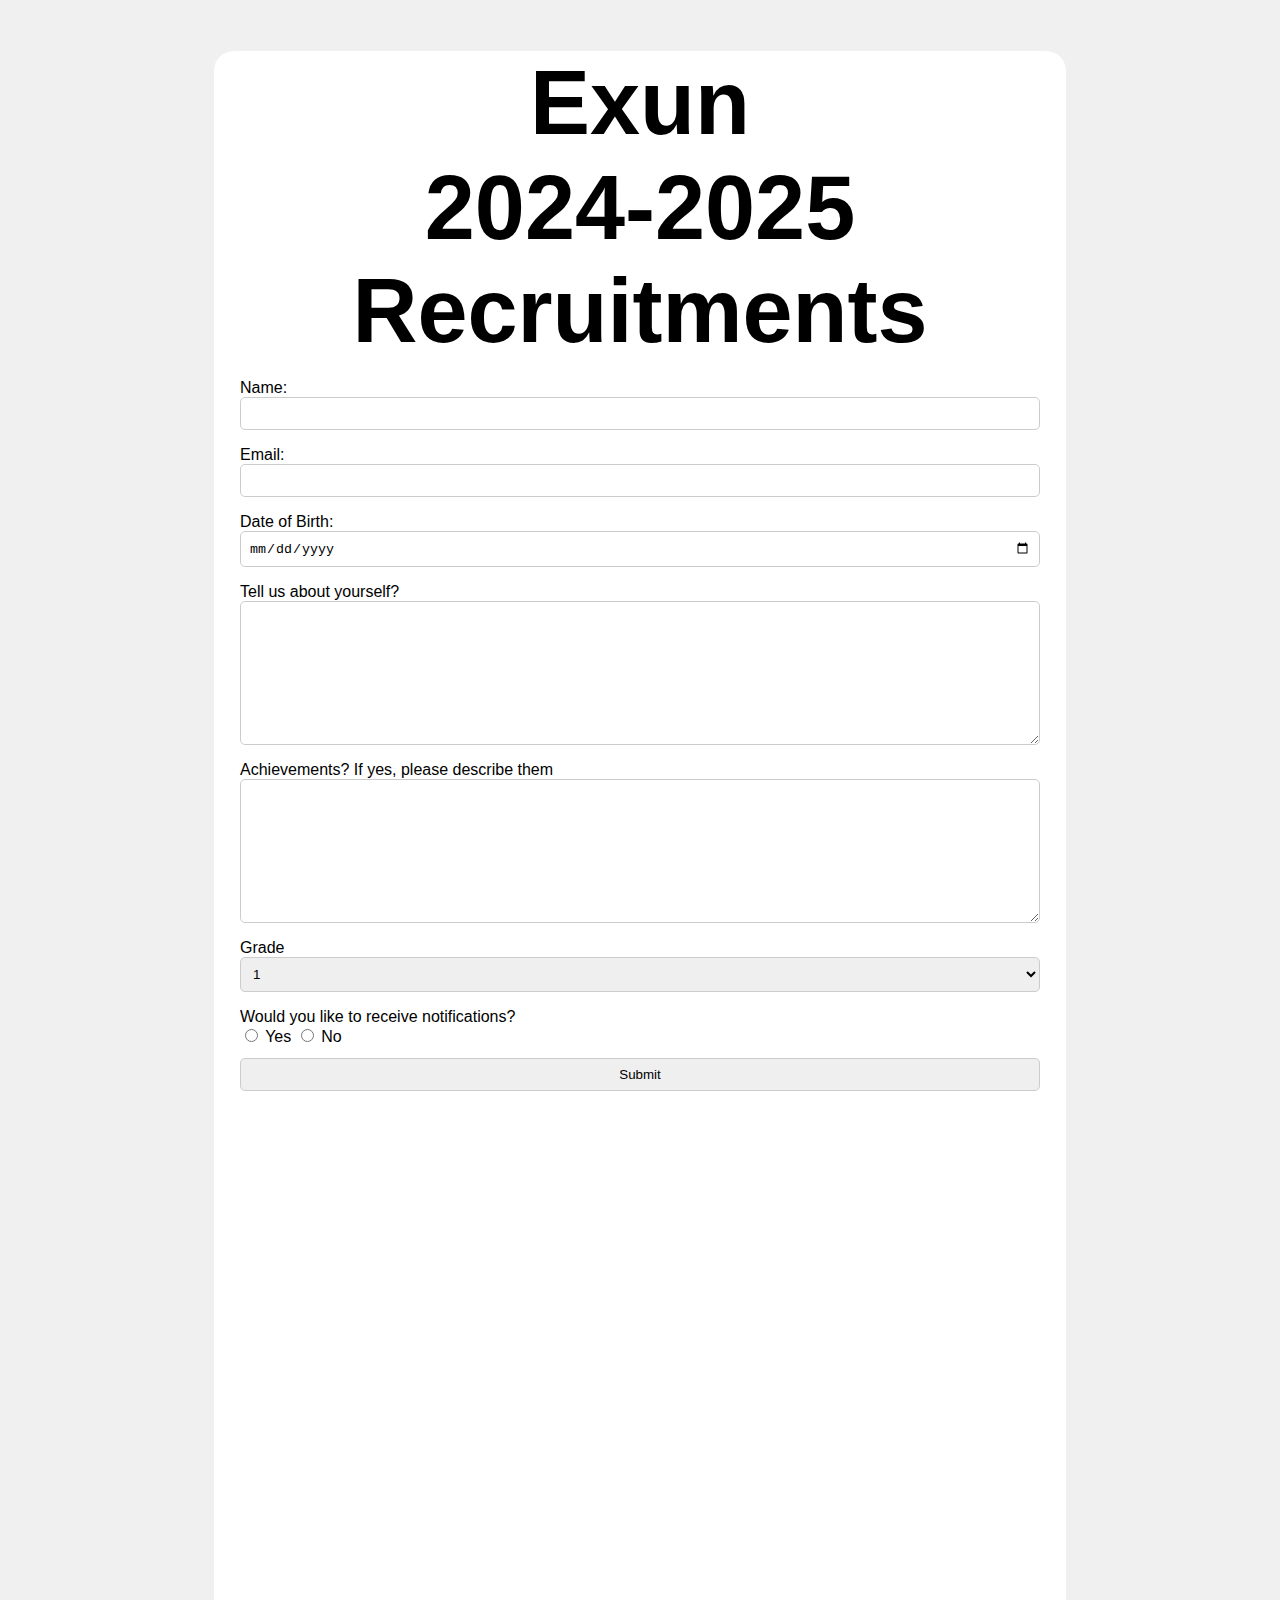
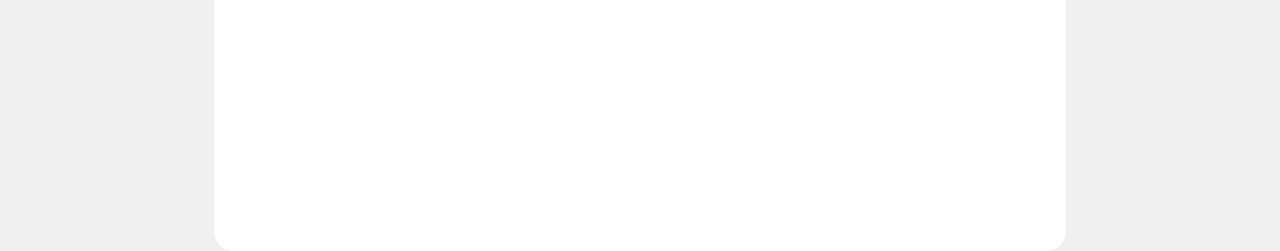
<file: public/index.html>
<!DOCTYPE html>
<html lang="en">

<head>
    <meta charset="UTF-8">
    <meta name="viewport" content="width=device-width, initial-scale=1.0">
    <link rel="stylesheet" href="index.css">

</head>

<body>
    <div id="main">
        <h1>Exun</h1>
        <h1>2024-2025 Recruitments</h1>
        <form method="post" id="form" action="/upload">
            <label for="name">Name:</label>
            <input type="text" name="name" id="name" required>
            <label for="email">Email:</label>
            <input type="email" name="email" id="email" required>
            <label for="dob">Date of Birth:</label>
            <input type="date" name="dob" id="dob" required>
            <label for="Background">Tell us about yourself?</label>
            <textarea name="background" id="background" required></textarea>
            <label for="achievements">Achievements? If yes, please describe them</label>
            <textarea name="achievements" id="achievements"></textarea>
            <label for="grade">Grade</label>
            <select id="grade" value="Grade">
                <option value="1">1</option>
                <option value="2">2</option>
                <option value="3">3</option>
                <option value="4">4</option>
                <option value="5">5</option>
                <option value="6">6</option>
                <option value="7">7</option>
                <option value="8">8</option>
                <option value="9">9</option>
                <option value="10">10</option>
                <option value="11">11</option>
                <option value="12">12</option>
            </select>
            <label for="notification">Would you like to receive notifications?</label>
            <div id="notification">
                <input type="radio" name="notification" value="yes" id="yes" required>
                <label for="yes">Yes</label>
                <input type="radio" name="notification" value="no" id="no" required>
                <label for="no">No</label>
            </div>
            <input type="submit" value="Submit" id="submit">
        </form>
    </div>
</body>
<script src="index.js"></script>

</html>
</file>
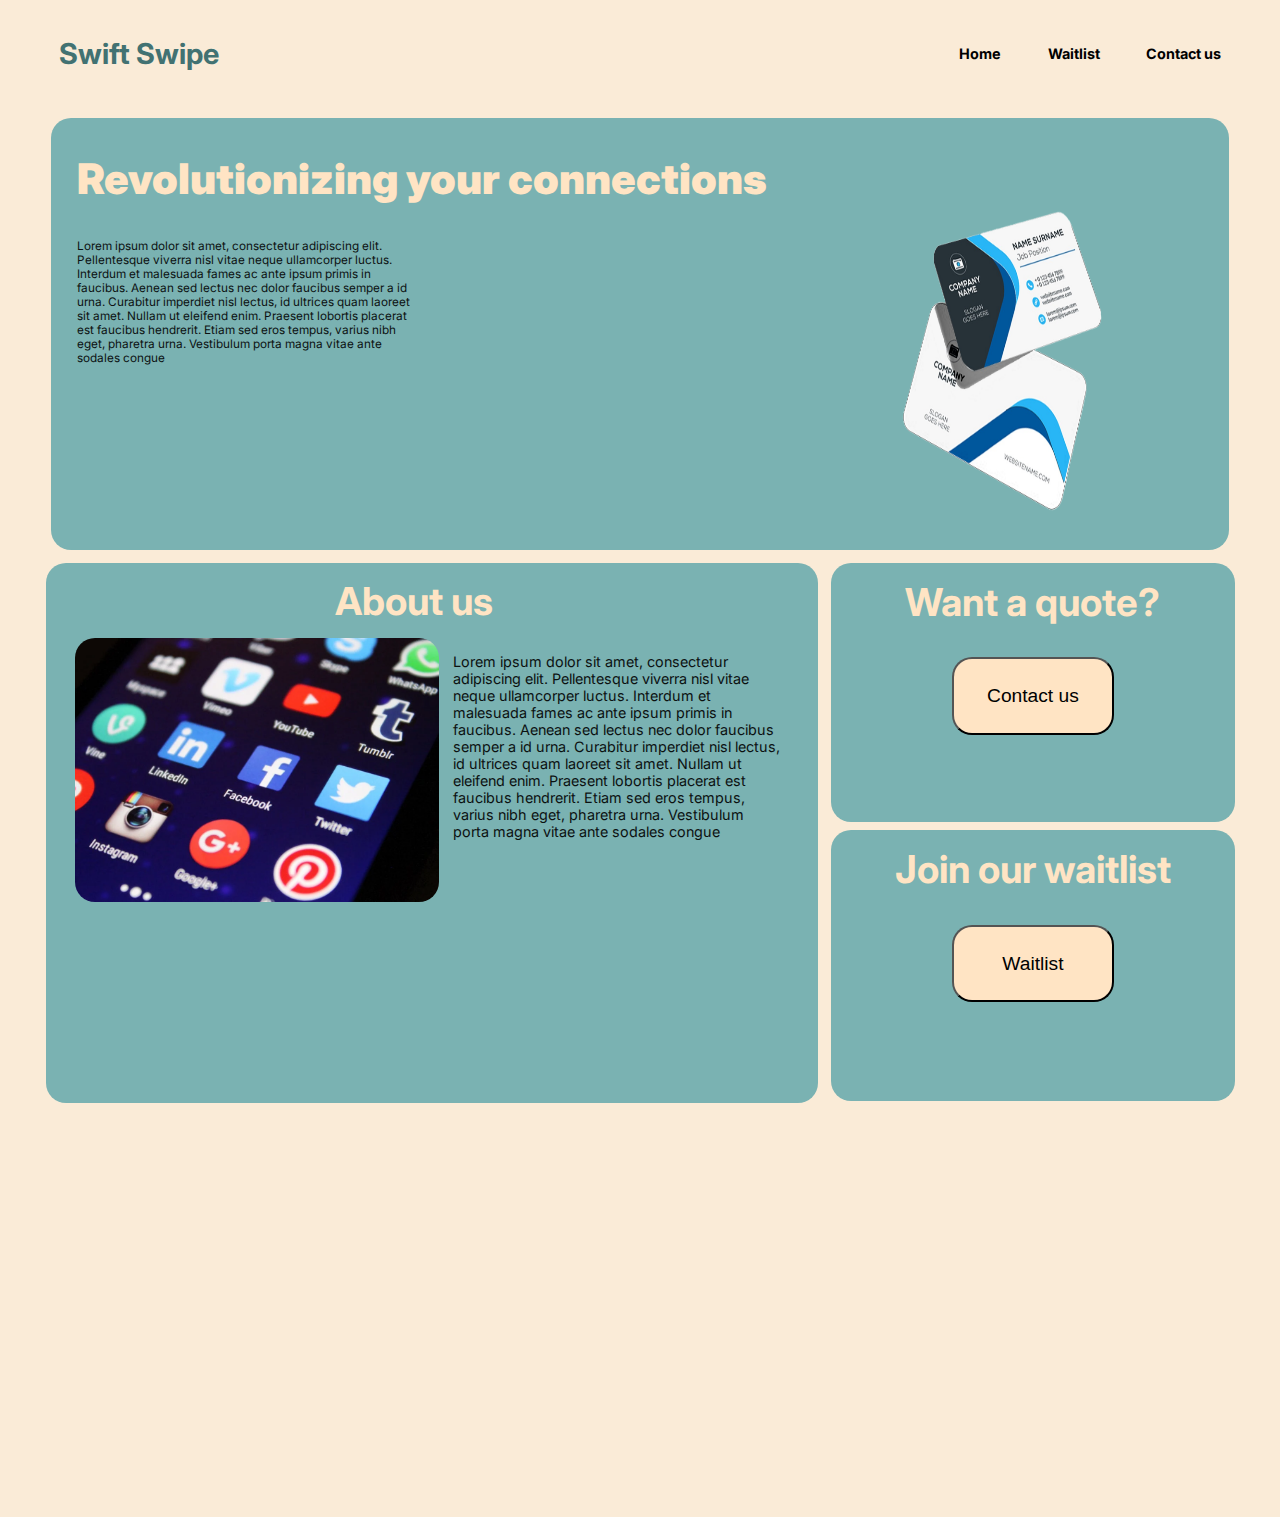
<file: Swift-swipe-site/index.html>
<!DOCTYPE html>
<html lang="en">
<head>  
    <link href='https://fonts.googleapis.com/css?family=Inter' rel='stylesheet'>
    <link rel="stylesheet" href="index.css">
    <meta charset="UTF-8">
    <meta name="viewport" content="width=device-width, initial-scale=1.0">
    
</head>
<body>

    <div id="navbar">
        <h2 id="logo" style="color: #427272;font-size: 1.8em;">Swift Swipe</h2>
        <div id="links">
            <h2 onclick="window.location.href='index.html'">Home</h2>
            <h2 onclick="window.location.href='Waitlist.html'">Waitlist</h2>
            <h2 onclick="window.location.href = 'contact.html'">Contact us</h2>
        </div>
    </div>
    <div id="banner">
        <div id="content">
            <h2>Revolutionizing your connections</h2>
             <p>Lorem ipsum dolor sit amet, consectetur adipiscing elit. Pellentesque viverra nisl vitae neque ullamcorper luctus. Interdum et malesuada fames ac ante ipsum primis in faucibus. Aenean sed lectus nec dolor faucibus semper a id urna. Curabitur imperdiet nisl lectus, id ultrices quam laoreet sit amet. Nullam ut eleifend enim. Praesent lobortis placerat est faucibus hendrerit. Etiam sed eros tempus, varius nibh eget, pharetra urna. Vestibulum porta magna vitae ante sodales congue</p>
        </div>
        <img src="images/card.png">
    </div>
   <div id="r2">
        
            
            <div id="about">

                <h2>About us</h2>
               
                <div id="aboutcont">
                    <img src="images/im1.png">
                   
                    <p>Lorem ipsum dolor sit amet, consectetur adipiscing elit. Pellentesque viverra nisl vitae neque ullamcorper luctus. Interdum et malesuada fames ac ante ipsum primis in faucibus. Aenean sed lectus nec dolor faucibus semper a id urna. Curabitur imperdiet nisl lectus, id ultrices quam laoreet sit amet. Nullam ut eleifend enim. Praesent lobortis placerat est faucibus hendrerit. Etiam sed eros tempus, varius nibh eget, pharetra urna. Vestibulum porta magna vitae ante sodales congue</p>
                </div>
            </div>
            <div id="c2">
                <div id="contact">
                    <h2>Want a quote?</h2>
                    <button onclick="window.location.href = 'contact.html'; ">
                        Contact us
                    </button>

                </div>
                <div id ="Waitlist">   
                    <h2>Join our waitlist</h2>
                    <button onclick="window.location.href = 'waitlist.html'; ">
                        Waitlist
                    </button>

                </div>

            </div>
         
   </div>
    
    
   
    
</body>
</html>
</file>
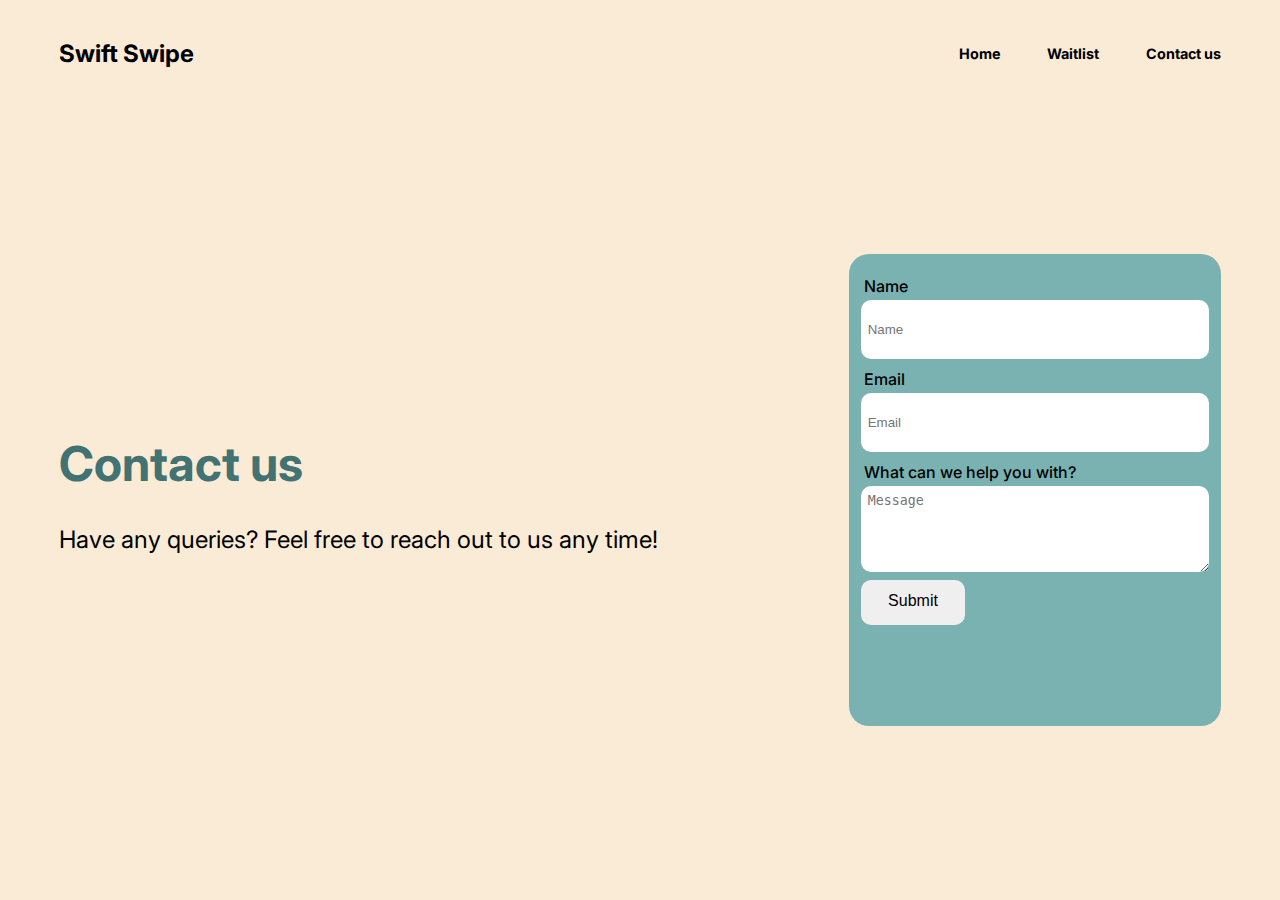
<file: Swift-swipe-site/contact.html>
<!DOCTYPE html>
<html lang="en">
<head>
    <meta charset="UTF-8">
    <meta name="viewport" content="width=device-width, initial-scale=1.0">
    <link href='https://fonts.googleapis.com/css?family=Inter' rel='stylesheet'>
    <link rel="stylesheet" href="contact.css">
    <title>Contact Page</title>
</head>
<body>
    <div id="navbar">
        <h2 id="logo">Swift Swipe</h2>
        <div id="links">
            <h2 onclick="window.location.href='index.html'">Home</h2>
            <h2 onclick="window.location.href='Waitlist.html'">Waitlist</h2>
            <h2 onclick="window.location.href = 'contact.html'">Contact us</h2>
        </div>
    </div>
    <div id = 'r2'>
        <div id="c1">
            <div id="cont">
                <h1 style="color: #427272;">Contact us</h1>
                <p>Have any queries? Feel free to reach out to us any time!</p>
            </div>

        </div>
        <div id='c2'>
            <form>
                <label for="name">Name</label>
                <input class="field" type="text" placeholder="Name" required>
                <label  type="email" >Email</label>
                <input type="email" class='field' placeholder="Email" required>

                <label for="message">What can we help you with?</label>
                <textarea  class='field' placeholder="Message" required></textarea>
                <button id="Submit">Submit</button>
            </form>
        </div>
    </div>



</body>
<script src="contact.js"></script>
</html>
</file>
<file: public/index.css>
body{
    background-color: #f0f0f0;
    font-family: 'Roboto', sans-serif;
    margin: 0;
    padding: 0;
    display: flex;
    justify-content: center;
}

#main{
    height: 200vh;
    width: 100%;
    max-width: 800px;
    display: flex;
    flex-direction: column;
    background-color:white;
    border-radius: 20px;
    margin-top: 4%;
    padding-left: 2%;
    padding-right: 2%;
}

h1{
    text-align: center;
    margin:0.1%;
    
    font-size: 10vh;
}


form{
    display: flex;
    flex-direction: column;
    margin-top: 2%;
}

input,textarea,select{
    margin-bottom: 2%;
    padding: 1%;
    border-radius: 5px;
    border: 1px solid #ccc;
  
}

textarea{
    height: 14vh;
}
</file>
<file: Swift-swipe-site/index.css>
body{
    height: auto;
    display: flex;
    flex-direction: column;
    font-family: "Inter";
    background-color: antiquewhite;
}


#navbar{
    padding-left: 4%;
    padding-right: 4%;
    height: 10vh;
    display: flex;
    flex-direction: row ;
    align-items: center;
    justify-content: space-between;
    padding-bottom: 1.6%;
    
}

#links{
    
    width: 40%;
    font-size: 60%;
    display: flex;
    flex-direction: row;
    justify-content: flex-end;
   
}

#links h2{
    cursor: pointer;
    text-wrap: nowrap;

   
    padding-left: 10%;
}

#banner{
    display: flex;
    align-self: center;
    height: 48vh;
    width: 90vw;
    background-color: #7AB2B2;
    border-radius: 20px;
    padding-left:2% ;
}

#banner h2{
    color:bisque;
    font-size: 3.3vw;
    font-weight: 1000;
}

#banner p{
    opacity: 90%;
    width: 50%;
    font-size: 0.92vw;
}
#banner img{
    width: 40%;
    margin-bottom: 2%;
}

#r2{
    height: 60vh;
    display: flex;
    flex-direction: row;
    justify-content: space-between;
    padding-top: 1%;
    padding-left: 3%;
    
}

#about{
    width: 60%;
    

    padding-right: 3%;
    border-radius: 20px;
    display: flex;
    flex-direction: column;
    align-items: center;
    background-color: #7AB2B2;
}

#about h2{
    margin: 2%;
    color: bisque;
    font-size: 2.4em;   
}

#about p{
    font-size: 0.9em;
    opacity: 90%;
}
#aboutcont{
    display: flex;
    flex-direction: row;
    padding-left:4% ;

    
}

#about img{
    
    height: 30%;
    margin-right: 2%;
    
    
    border-radius: 20px;
}

#c2{
    width: 33%;
    padding-right: 3%;
    display: flex;
    flex-direction: column;
    align-items: center;
    
}

#contact{
    border-radius: 20px;
    display: flex;
    flex-direction: column;
    align-items: center;
    width: 100%;
    height: 48%;
    background-color: #7AB2B2;
}

#c2 h2{
    
    margin: 2%;
    padding-top: 2%;
    margin-bottom: 8%;
    color: bisque;
    font-size: 2.4em;   
}

#c2 button{
    width: 40%;
    height: 30%;
    border-radius: 20px;
    background-color: bisque;
    font-size: 1.2em;
}

#Waitlist {
    margin-top: 2%;
    padding-bottom: 3%;
    width: 100%;
    height: 48%;
    background-color: #7AB2B2;
    border-radius: 20px;
    display: flex;
    flex-direction: column;
    align-items: center;
}
</file>
<file: Swift-swipe-site/contact.css>
body{
    height: auto;
    display: flex;
    flex-direction: column;
    font-family: "Inter";
    background-color: antiquewhite;
    padding-left: 4%;
    padding-right: 4%;
}


#navbar{
   
    height: 10vh;
    display: flex;
    flex-direction: row ;
    align-items: center;
    justify-content: space-between;
    padding-bottom: 1.6%;
    
}

#links{
    
    width: 40%;
    font-size: 60%;
    display: flex;
    flex-direction: row;
    justify-content: flex-end;
   
}

#links h2{
    cursor: pointer;
    text-wrap: nowrap;

   
    padding-left: 10%;
}

#r2{
    align-items: center;
    height: 83vh;
    display: flex;
    flex-direction: row;
    justify-content: space-between;

}

#cont{
   
    font-size: 1.5em;
}

#c2{
    width: 30%;
    height: 60%;
    padding: 1%;
    background-color: #7AB2B2;
    border-radius: 20px;
}

form{
    display: flex;
    flex-direction: column;
    width: 100%;
    padding-bottom:10% ;
}

form label{
    font-weight: 500;
    padding-left: 1%;
    margin-top: 3%;
    padding-bottom: 1%;
    font-size: 1em;
}
form input,button,textarea{
    height: 5vh;
    
    padding: 2%;
    border-radius: 10px;
    border: none;
}

form textarea{
    height: 8vh;
    
    border: none;
}

form button{
    width: 30%;
   margin-top: 2.5%;
    font-size: 1em;
    cursor: pointer;
    padding-bottom: 3%;

 
}
</file>
